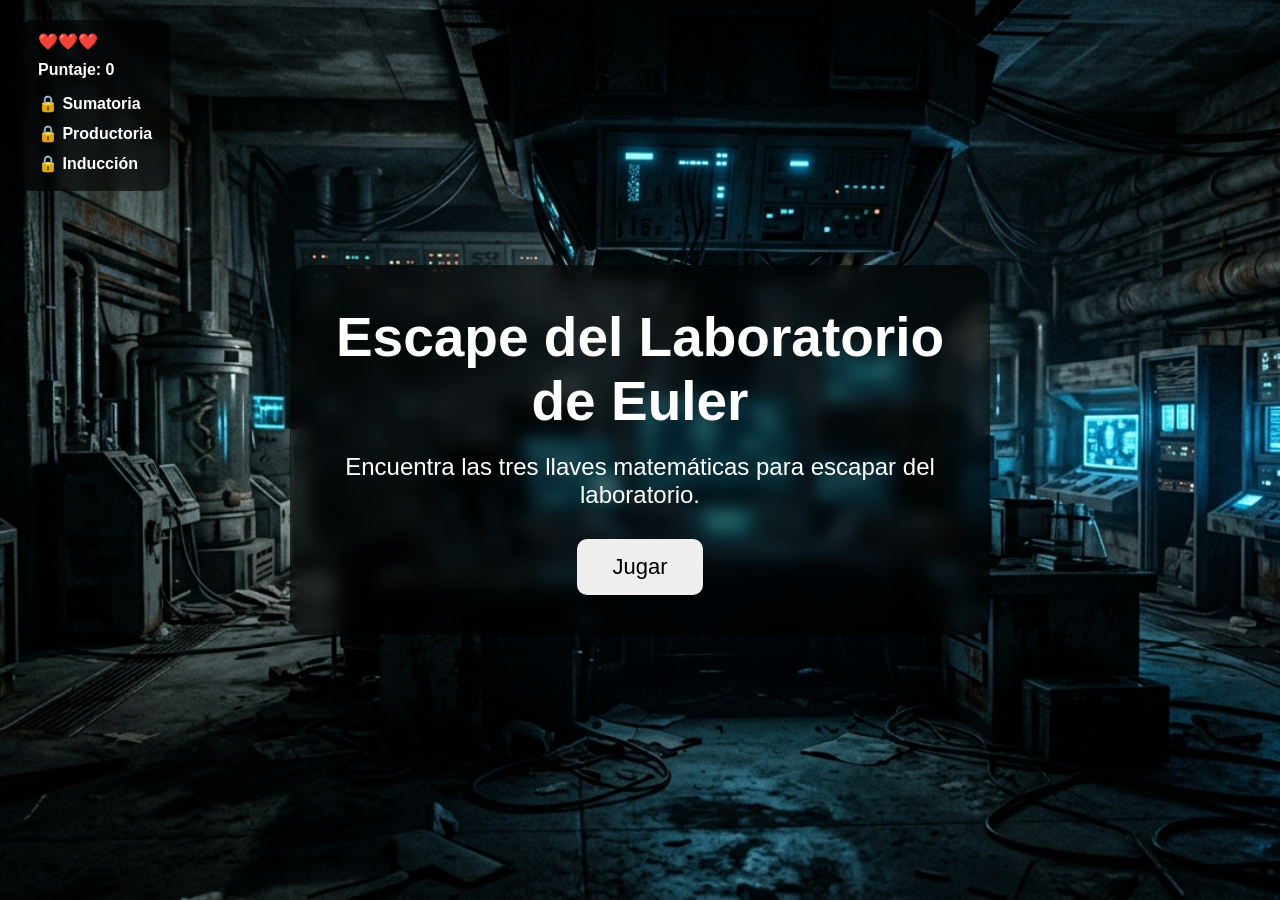
<file: index.HTML>
<!DOCTYPE html>
<html lang="es">

<head>

    <meta charset="UTF-8">
    <meta name="viewport" content="width=device-width, initial-scale=1.0">

    <title>Escape del Laboratorio de Euler</title>

    <link rel="stylesheet" href="CSS/Style.css">

</head>

<body>

    <!-- Botón siguiente -->
    <div id="siguiente" class="oculto">
        Siguiente ➜
    </div>

    <!-- Pantalla principal -->
    <div id="pantallaJuego">

        <!-- Fondo dinámico -->
        <div id="fondo"></div>

        <!-- HUD -->
        <div id="hud">

            <div id="vidas">
                ❤️❤️❤️
            </div>

            <div id="puntaje">
                Puntaje: 0
            </div>

            <div id="llaves">

                <div id="llaveSumatoria">
                    🔒 Sumatoria
                </div>

                <div id="llaveProductoria">
                    🔒 Productoria
                </div>

                <div id="llaveInduccion">
                    🔒 Inducción
                </div>

            </div>

        </div>

        <!-- Menú principal -->
        <div id="menuPrincipal">

            <h1>Escape del Laboratorio de Euler</h1>

            <p>
                Encuentra las tres llaves matemáticas para escapar del laboratorio.
            </p>

            <button id="btnJugar">
                Jugar
            </button>

        </div>

        <!-- Preguntas -->
        <div id="contenedorPregunta" class="oculto">

            <div id="modalPregunta">

                <h2 id="tituloSala"></h2>

                <p id="pregunta"></p>

                <div id="opciones"></div>

            </div>

        </div>

        <!-- Mensajes flotantes -->
        <div id="mensajeFlotante" class="oculto">
            Mensaje
        </div>

        <!-- Pantalla de historia / transición -->
        <div id="transicion">

            <div id="historiaTransicion">

                <h2>Historia</h2>

                <p id="textoHistoria">
                    Despiertas dentro del Laboratorio de Euler...
                </p>

            </div>

        </div>

    </div>

    <script src="JS/Game.JS"></script>

</body>

</html>
</file>
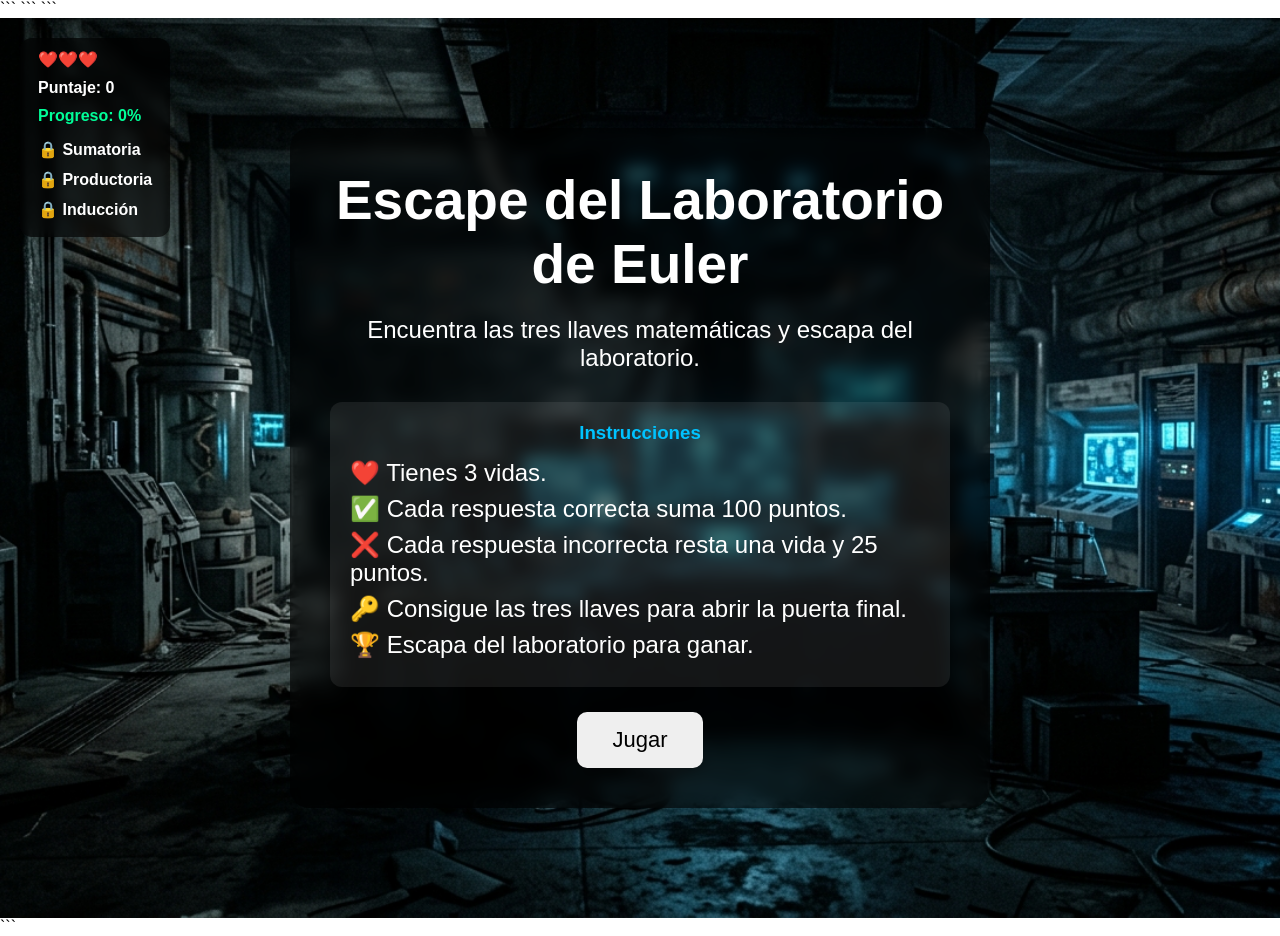
<file: index.html>
<!DOCTYPE html>

<html lang="es">

<head>

```
<meta charset="UTF-8">
<meta name="viewport" content="width=device-width, initial-scale=1.0">

<title>Escape del Laboratorio de Euler</title>

<link rel="stylesheet" href="CSS/Style.css">
```

</head>

<body>

```
<div id="siguiente" class="oculto">
    Siguiente ➜
</div>

<div id="pantallaJuego">

    <div id="fondo"></div>

    <div id="hud">

        <div id="vidas">
            ❤️❤️❤️
        </div>

        <div id="puntaje">
            Puntaje: 0
        </div>

        <div id="progreso">
            Progreso: 0%
        </div>

        <div id="llaves">

            <div id="llaveSumatoria">
                🔒 Sumatoria
            </div>

            <div id="llaveProductoria">
                🔒 Productoria
            </div>

            <div id="llaveInduccion">
                🔒 Inducción
            </div>

        </div>

    </div>

    <div id="menuPrincipal">

        <h1>Escape del Laboratorio de Euler</h1>

        <p>
            Encuentra las tres llaves matemáticas y escapa del laboratorio.
        </p>

        <div id="instrucciones">

            <h3>Instrucciones</h3>

            <p>❤️ Tienes 3 vidas.</p>

            <p>✅ Cada respuesta correcta suma 100 puntos.</p>

            <p>❌ Cada respuesta incorrecta resta una vida y 25 puntos.</p>

            <p>🔑 Consigue las tres llaves para abrir la puerta final.</p>

            <p>🏆 Escapa del laboratorio para ganar.</p>

        </div>

        <button id="btnJugar">
            Jugar
        </button>

    </div>

    <div id="contenedorPregunta" class="oculto">

        <div id="modalPregunta">

            <h2 id="tituloSala"></h2>

            <p id="pregunta"></p>

            <div id="opciones"></div>

        </div>

    </div>

    <div id="mensajeFlotante" class="oculto">
        Mensaje
    </div>

    <div id="transicion">

        <div id="historiaTransicion">

            <h2>Historia</h2>

            <p id="textoHistoria">
                Año 2085. Has despertado dentro del Laboratorio de Euler...
            </p>

        </div>

    </div>

</div>

<script src="JS/Game.js"></script>
```

</body>

</html>
</file>
<file: CSS/Style.css>
*{
    margin:0;
    padding:0;
    box-sizing:border-box;
}

body{
    overflow:hidden;
    font-family:Arial, Helvetica, sans-serif;
}

#pantallaJuego{
    width:100vw;
    height:100vh;
    position:relative;
}

#fondo{
    position:absolute;
    top:0;
    left:0;

    width:100%;
    height:100%;

    background-image:url("../IMG/magen1_Lab.png");
    background-size:cover;
    background-position:center;
    background-repeat:no-repeat;

    z-index:1;

    transition:1s;
}

/* HUD */

#hud{
    position:absolute;

    top:20px;
    left:20px;

    z-index:50;

    color:white;

    font-size:16px;
    font-weight:bold;

    background:rgba(0,0,0,0.65);

    padding:12px 18px;

    border-radius:12px;

    backdrop-filter:blur(6px);
}

#puntaje{
    margin-top:10px;
}

#llaves{
    margin-top:10px;
    line-height:30px;
}

/* MENU */

#menuPrincipal{

    position:absolute;

    top:50%;
    left:50%;

    transform:translate(-50%,-50%);

    z-index:20;

    text-align:center;

    color:white;

    background:rgba(0,0,0,0.60);

    backdrop-filter:blur(8px);

    padding:40px;

    border-radius:20px;

    width:700px;
}

#menuPrincipal h1{
    font-size:55px;
    margin-bottom:20px;
}

#menuPrincipal p{
    font-size:24px;
    margin-bottom:30px;
}

#btnJugar{

    padding:15px 35px;

    border:none;

    border-radius:10px;

    font-size:22px;

    cursor:pointer;

    transition:.3s;
}

#btnJugar:hover{
    transform:scale(1.1);
}

/* PREGUNTAS */

#contenedorPregunta{

    position:absolute;

    top:50%;
    left:50%;

    transform:translate(-50%,-50%);

    z-index:100;
}

#modalPregunta{

    background:rgba(10,20,40,.95);

    border:2px solid #00c3ff;

    width:750px;

    padding:30px;

    border-radius:20px;

    text-align:center;

    color:white;

    box-shadow:0 0 30px #00c3ff;
}

#tituloSala{

    color:#00c3ff;

    margin-bottom:20px;

    font-size:34px;
}

#pregunta{

    font-size:26px;

    margin-bottom:25px;
}

#opciones button{

    display:block;

    width:100%;

    margin:10px 0;

    padding:15px;

    font-size:18px;

    border:none;

    border-radius:10px;

    cursor:pointer;

    background:#00334d;

    color:white;

    transition:.3s;
}

#opciones button:hover{

    background:#00c3ff;

    color:black;

    transform:scale(1.03);
}

/* MENSAJE FLOTANTE */

#mensajeFlotante{

    position:absolute;

    top:50%;
    left:50%;

    transform:translate(-50%,-50%);

    z-index:500;

    background:rgba(0,0,0,.9);

    color:#00ff99;

    padding:30px 50px;

    border-radius:15px;

    font-size:35px;

    font-weight:bold;

    text-align:center;

    box-shadow:0 0 30px #00ff99;
}

#mensajeFlotante button{

    margin-top:15px;

    padding:12px 20px;

    border:none;

    border-radius:10px;

    cursor:pointer;

    font-size:18px;
}

/* TRANSICION */

#transicion{

    position:fixed;

    top:0;
    left:0;

    width:100%;
    height:100%;

    background:black;

    display:flex;

    justify-content:center;
    align-items:center;

    z-index:999;

    opacity:0;

    pointer-events:none;

    transition:1s;
}

#transicion.activo{

    opacity:1;

    pointer-events:auto;
}

#historiaTransicion{

    text-align:center;

    max-width:800px;

    color:white;

    padding:20px;
}

#historiaTransicion h2{

    font-size:50px;

    margin-bottom:25px;
}

#textoHistoria{

    font-size:24px;

    line-height:1.7;
}

/* BOTON SIGUIENTE */

#siguiente{

    position:fixed;

    bottom:30px;

    right:40px;

    z-index:1001;

    color:white;

    font-size:30px;

    font-weight:bold;

    cursor:pointer;

    user-select:none;

    animation:parpadeo 1s infinite;
}

@keyframes parpadeo{

    50%{
        opacity:.3;
    }
}

#progreso{
margin-top:10px;
color:#00ff99;
}



#instrucciones{


margin:25px 0;

padding:20px;

border-radius:12px;

background:rgba(255,255,255,.08);

text-align:left;


}

#instrucciones h3{


text-align:center;

margin-bottom:15px;

color:#00c3ff;


}

#instrucciones p{
margin:8px 0;
}

.llaveAnimada{
animation:brillo 1s ease-in-out;
}

@keyframes brillo{


0%{
    transform:scale(1);
}

50%{
    transform:scale(1.4);
}

100%{
    transform:scale(1);
}

}


.oculto{
    display:none;
}

/* ================================= */
/* RESPONSIVE CELULAR */
/* ================================= */

@media (max-width: 768px){

    #hud{
        top:10px;
        left:10px;

        padding:8px;

        font-size:14px;

        max-width:180px;
    }

    #menuPrincipal{

        width:90%;

        padding:25px;

    }

    #menuPrincipal h1{

        font-size:38px;
    }

    #menuPrincipal p{

        font-size:18px;
    }

    #btnJugar{

        width:100%;

        font-size:20px;
    }

    #modalPregunta{

        width:95vw;

        padding:20px;
    }

    #tituloSala{

        font-size:24px;
    }

    #pregunta{

        font-size:20px;
    }

    #opciones button{

        font-size:16px;

        padding:14px;
    }

    #mensajeFlotante{

        width:90%;

        font-size:28px;

        padding:20px;
    }

    #transicion h2{

        width:90%;

        font-size:22px;

        text-align:center;
    }

    #siguiente{

        bottom:20px;

        right:20px;

        font-size:18px;

        padding:10px 15px;
    }

}
</file>
